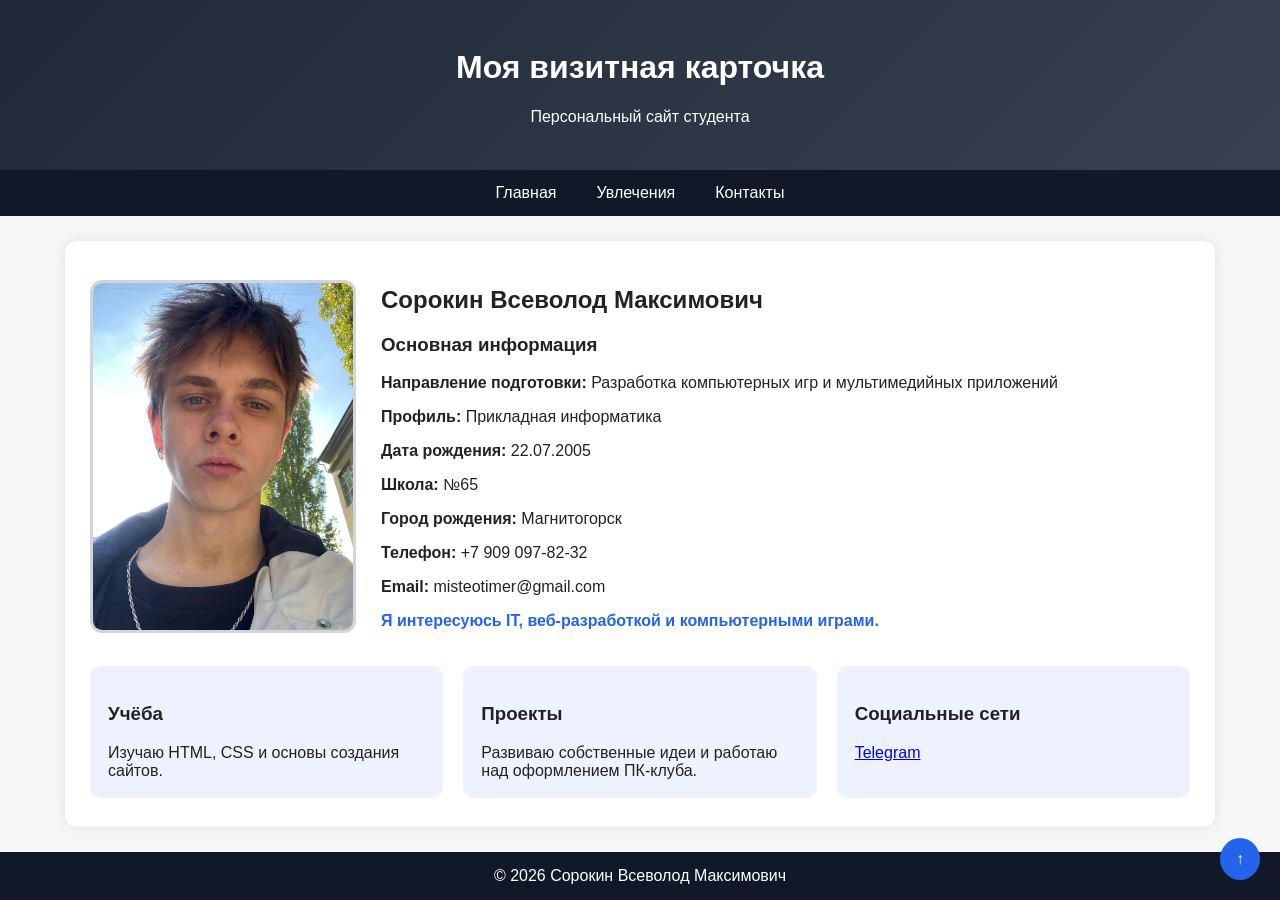
<file: index.html>
<!DOCTYPE html>
<html lang="ru">
<head>
    <meta charset="UTF-8">
    <meta name="description" content="Главная страница сайта-визитки Сорокина Всеволода Максимовича">
    <meta name="keywords" content="визитная карточка, Сорокин Всеволод, студент, контакты, сайт">
    <meta name="viewport" content="width=device-width, initial-scale=1.0">
    <title>Моя визитная карточка</title>
    <link rel="icon" href="Images/icon.png" type="image/png">
    <link rel="stylesheet" href="styles.css">
    <style>
        .important-text {
            color: #2563eb;
            font-weight: bold;
        }
    </style>
</head>
<body id="top">
<div class="site-wrapper">


    <header>
        <h1 class="animated-title">Моя визитная карточка</h1>
        <p>Персональный сайт студента</p>
    </header>


    <nav>
        <a href="index.html">Главная</a>
        <a href="Interests.html">Увлечения</a>
        <a href="Contacts.html">Контакты</a>
    </nav>


    <main>
        <section class="profile-flex">
            <img class="photo" src="Images/photo.jpg" alt="Фотография Сорокина Всеволода">

            <div id="main-info">
                <h2>Сорокин Всеволод Максимович</h2>
                <h3>Основная информация</h3>

                <p><b>Направление подготовки:</b> Разработка компьютерных игр и мультимедийных приложений</p>
                <p><b>Профиль:</b> Прикладная информатика</p>
                <p><b>Дата рождения:</b> 22.07.2005</p>
                <p><b>Школа:</b> №65</p>
                <p><b>Город рождения:</b> Магнитогорск</p>
                <p><b>Телефон:</b> +7 909 097-82-32</p>
                <p><b>Email:</b> misteotimer@gmail.com</p>
                <p class="important-text">Я интересуюсь IT, веб-разработкой и компьютерными играми.</p>
            </div>
        </section>

        <section class="cards-flex">
            <div class="card">
                <h3>Учёба</h3>
                <p>Изучаю HTML, CSS и основы создания сайтов.</p>
            </div>
            <div class="card">
                <h3>Проекты</h3>
                <p>Развиваю собственные идеи и работаю над оформлением ПК-клуба.</p>
            </div>
            <div class="card">
                <h3>Социальные сети</h3>
                <p><a href="https://t.me/sorokin_vs" target="_blank" rel="noopener">Telegram</a></p>
            </div>
        </section>
    </main>

    
    <footer>
        <p style="margin: 0;">© 2026 Сорокин Всеволод Максимович</p>
    </footer>

</div>

<a id="top-button" href="#top">↑</a>
</body>
</html>
</file>
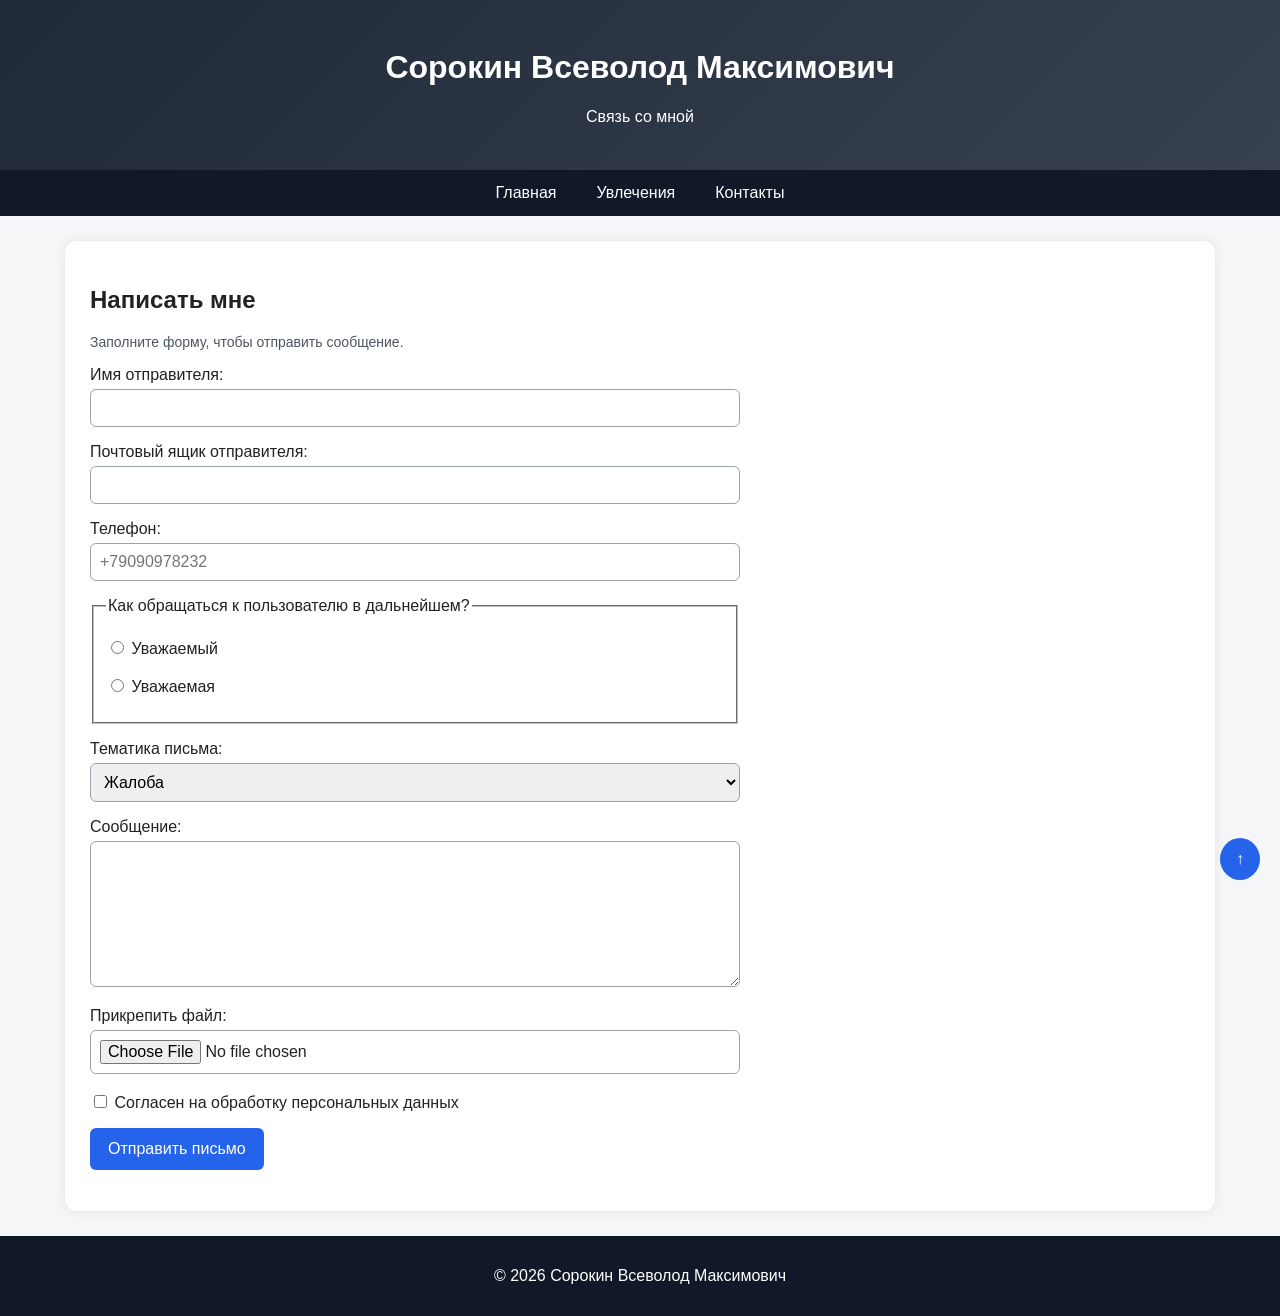
<file: Contacts.html>
<!DOCTYPE html>
<html lang="ru">
<head>
    <meta charset="UTF-8">
    <meta name="description" content="Страница контактов и форма обратной связи">
    <meta name="keywords" content="контакты, форма, письмо, Сорокин Всеволод">
    <meta name="viewport" content="width=device-width, initial-scale=1.0">
    <title>Контакты</title>
    <link rel="icon" href="Images/icon.png" type="image/png">
    <link rel="stylesheet" href="styles.css">
    <style>
        .form-note {
            color: #4b5563;
            font-size: 14px;
        }
    </style>
</head>
<body id="top">
<div class="site-wrapper">

    <!-- Шапка страницы контактов -->
    <header>
        <h1>Сорокин Всеволод Максимович</h1>
        <p>Связь со мной</p>
    </header>

    <!-- Меню сайта -->
    <nav>
        <a href="index.html">Главная</a>
        <a href="Interests.html">Увлечения</a>
        <a href="Contacts.html">Контакты</a>
    </nav>

    <!-- Основной контент страницы контактов -->
    <main>
        <h2>Написать мне</h2>
        <p class="form-note">Заполните форму, чтобы отправить сообщение.</p>

        <form action="#" method="post" enctype="multipart/form-data">
            <p>
                <label for="name">Имя отправителя:</label><br>
                <input type="text" id="name" name="name" required>
            </p>

            <p>
                <label for="email">Почтовый ящик отправителя:</label><br>
                <input type="email" id="email" name="email" required>
            </p>

            <p>
                <label for="phone">Телефон:</label><br>
                <input type="tel" id="phone" name="phone" pattern="\+7[0-9]{10}" placeholder="+79090978232">
            </p>

            <fieldset>
                <legend>Как обращаться к пользователю в дальнейшем?</legend>

                <p>
                    <input type="radio" id="male" name="appeal" value="Уважаемый">
                    <label for="male">Уважаемый</label>
                </p>

                <p>
                    <input type="radio" id="female" name="appeal" value="Уважаемая">
                    <label for="female">Уважаемая</label>
                </p>
            </fieldset>

            <p>
                <label for="topic">Тематика письма:</label><br>
                <select id="topic" name="topic">
                    <option value="complaint">Жалоба</option>
                    <option value="offer">Предложение</option>
                    <option value="friendship">Дружба</option>
                    <option value="project">Совместный проект</option>
                    <option value="other">Другое</option>
                </select>
            </p>

            <p>
                <label for="message">Сообщение:</label><br>
                <textarea id="message" name="message" rows="7" cols="40" required></textarea>
            </p>

            <p>
                <label for="file">Прикрепить файл:</label><br>
                <input type="file" id="file" name="file">
            </p>

            <p>
                <input type="checkbox" id="agree" name="agree" required>
                <label for="agree">Согласен на обработку персональных данных</label>
            </p>

            <p>
                <button type="submit">Отправить письмо</button>
            </p>
        </form>
    </main>

    <!-- Подвал сайта -->
    <footer>
        <p>© 2026 Сорокин Всеволод Максимович</p>
    </footer>

</div>

<a id="top-button" href="#top">↑</a>
</body>
</html>
</file>
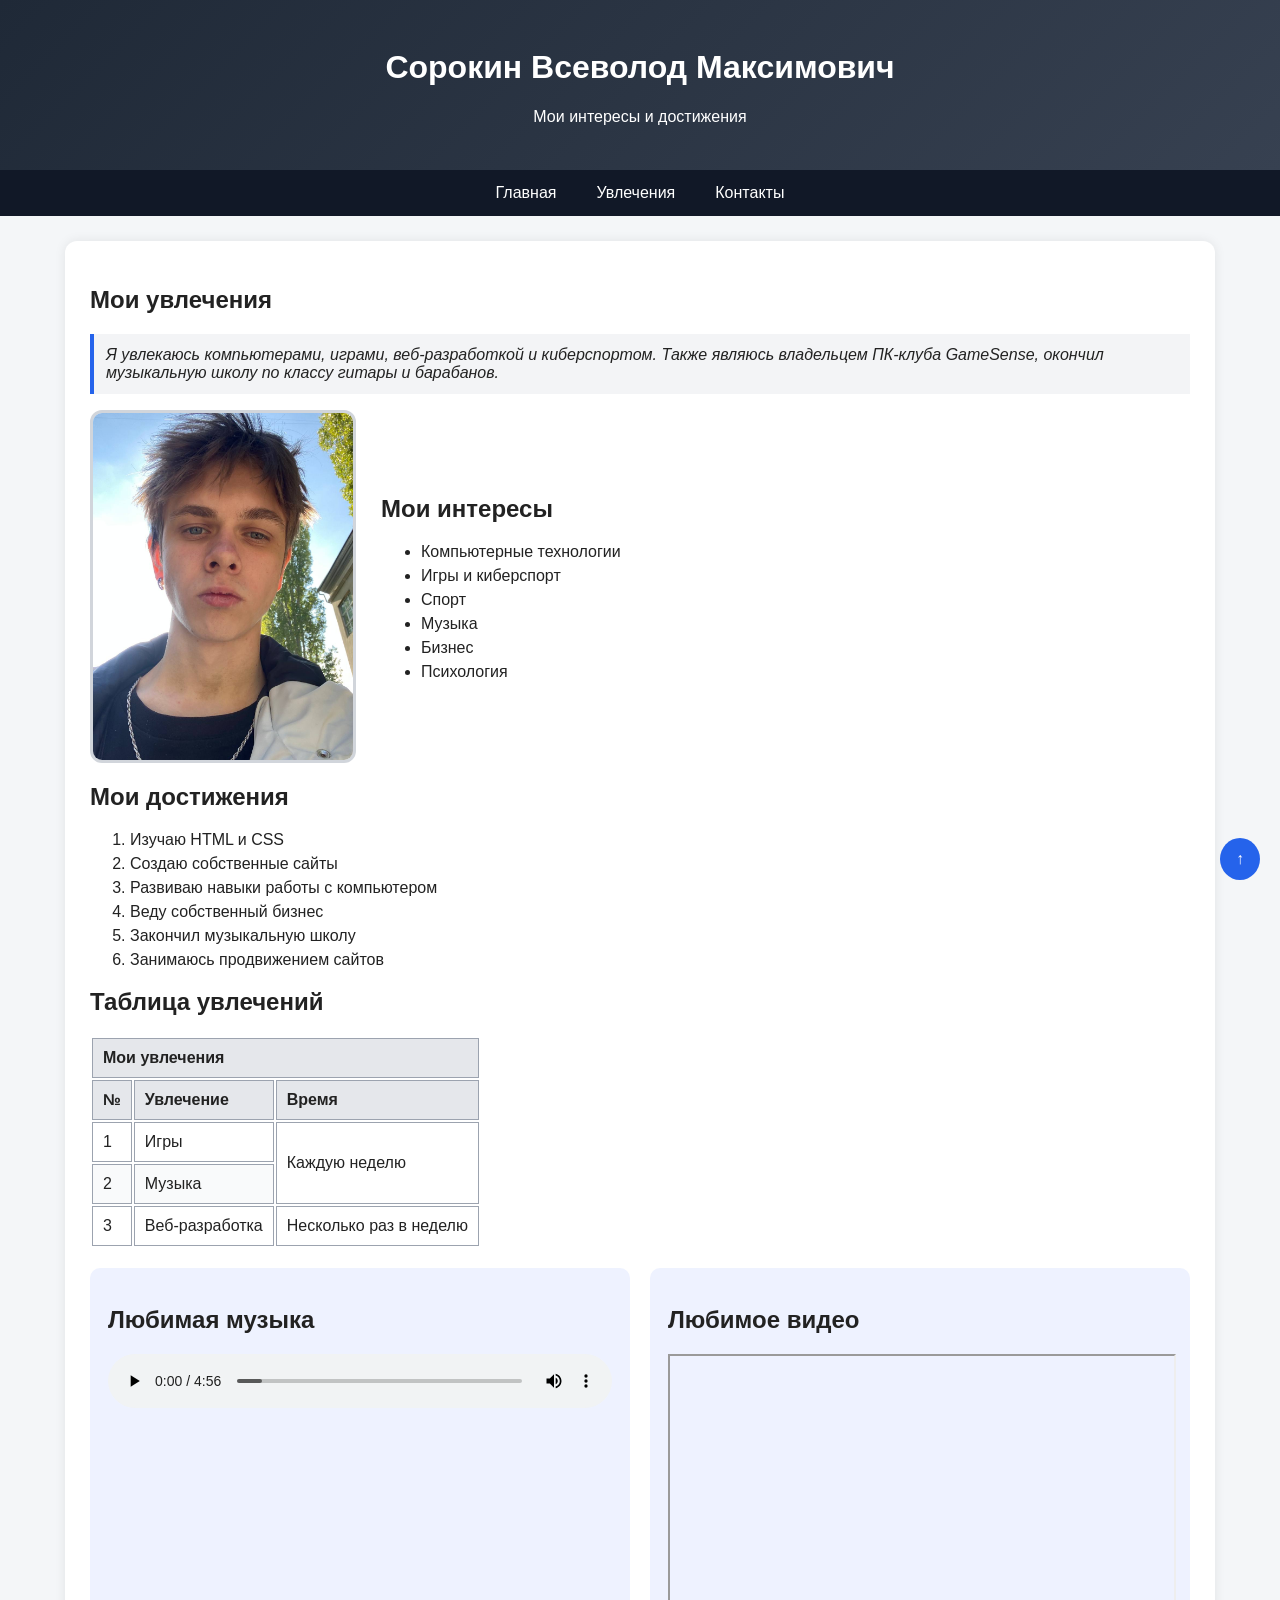
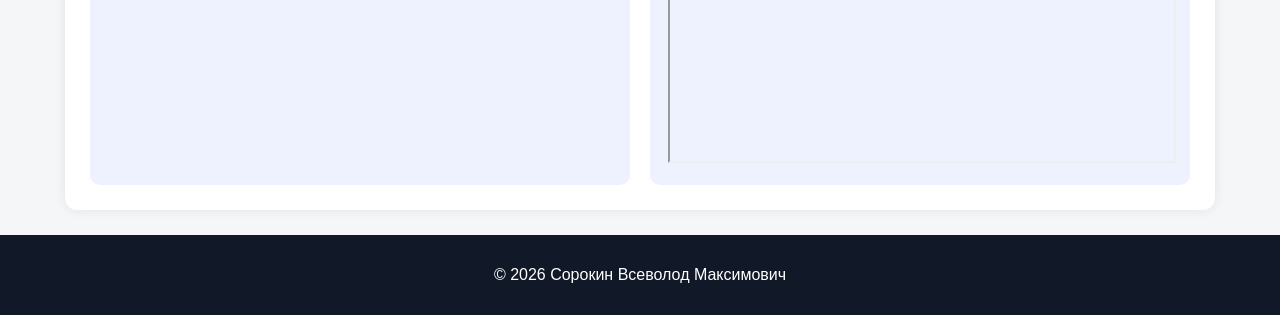
<file: Interests.html>
<!DOCTYPE html>
<html lang="ru">
<head>
    <meta charset="UTF-8">
    <meta name="description" content="Увлечения, интересы, достижения, музыка и видео Сорокина Всеволода">
    <meta name="keywords" content="увлечения, интересы, хобби, музыка, видео, Сорокин">
    <meta name="viewport" content="width=device-width, initial-scale=1.0">
    <title>Мои увлечения</title>
    <link rel="icon" href="Images/icon.png" type="image/png">
    <link rel="stylesheet" href="styles.css">
    <style>
        .quote {
            background-color: #f3f4f6;
            padding: 12px;
            border-left: 4px solid #2563eb;
        }
    </style>
</head>
<body id="top">
<div class="site-wrapper">


    <header>
        <h1>Сорокин Всеволод Максимович</h1>
        <p>Мои интересы и достижения</p>
    </header>


    <nav>
        <a href="index.html">Главная</a>
        <a href="Interests.html">Увлечения</a>
        <a href="Contacts.html">Контакты</a>
    </nav>


    <main>
        <h2>Мои увлечения</h2>

        <p class="quote">
            <i>Я увлекаюсь компьютерами, играми, веб-разработкой и киберспортом. Также являюсь владельцем ПК-клуба GameSense, окончил музыкальную школу по классу гитары и барабанов.</i>
        </p>

        <div class="profile-flex">
            <img class="photo" src="Images/photo.jpg" alt="Фотография на странице увлечений">

            <div>
                <h2>Мои интересы</h2>
                <ul>
                    <li>Компьютерные технологии</li>
                    <li>Игры и киберспорт</li>
                    <li>Спорт</li>
                    <li>Музыка</li>
                    <li>Бизнес</li>
                    <li>Психология</li>
                </ul>
            </div>
        </div>

        <h2>Мои достижения</h2>
        <ol>
            <li>Изучаю HTML и CSS</li>
            <li>Создаю собственные сайты</li>
            <li>Развиваю навыки работы с компьютером</li>
            <li>Веду собственный бизнес</li>
            <li>Закончил музыкальную школу</li>
            <li>Занимаюсь продвижением сайтов</li>
        </ol>

        <h2>Таблица увлечений</h2>
        <table>
            <tr>
                <th colspan="3">Мои увлечения</th>
            </tr>
            <tr>
                <th>№</th>
                <th>Увлечение</th>
                <th>Время</th>
            </tr>
            <tr>
                <td>1</td>
                <td>Игры</td>
                <td rowspan="2">Каждую неделю</td>
            </tr>
            <tr>
                <td>2</td>
                <td>Музыка</td>
            </tr>
            <tr>
                <td>3</td>
                <td>Веб-разработка</td>
                <td>Несколько раз в неделю</td>
            </tr>
        </table>

        <div class="cards-flex">
            <section class="card">
                <h2>Любимая музыка</h2>
                <audio controls>
                    <source src="Images/music.mp3" type="audio/mpeg">
                    Ваш браузер не поддерживает аудио.
                </audio>
            </section>

            <section class="card">
                <h2>Любимое видео</h2>
                <iframe width="720" height="405" src="https://rutube.ru/play/embed/8d629ca3c66342295b2958d4e7b268ad" title="Любимое видео" allow="clipboard-write; autoplay; fullscreen" allowfullscreen></iframe>
            </section>
        </div>
    </main>


    <footer>
        <p>© 2026 Сорокин Всеволод Максимович</p>
    </footer>

</div>

<a id="top-button" href="#top">↑</a>
</body>
</html>
</file>
<file: styles.css>
body {
    margin: 0;
    font-family: Arial, sans-serif;
    background: #f4f6f8;
    color: #222;
}

.site-wrapper {
    min-height: 100vh;
    display: grid;
    grid-template-rows: auto auto 1fr auto;
}

header {
    background: linear-gradient(135deg, #1f2937, #374151);
    color: white;
    padding: 28px 20px;
    text-align: center;
}

.animated-title {
    animation: fadeIn 2s ease;
}

@keyframes fadeIn {
    from {
        opacity: 0;
        transform: translateY(-15px);
    }

    to {
        opacity: 1;
        transform: translateY(0);
    }
}


nav {
    background-color: #111827;
    display: flex;
    justify-content: center;
    flex-wrap: wrap;
}


nav a {
    color: white;
    text-decoration: none;
    padding: 14px 20px;
}

nav a:hover {
    background-color: #4b5563;
}


main {
    width: 90%;
    max-width: 1100px;
    margin: 25px auto;
    background-color: white;
    padding: 25px;
    border-radius: 12px;
    box-shadow: 0 0 12px rgba(0, 0, 0, 0.08);
}


footer {
    background-color: #111827;
    color: white;
    text-align: center;
    padding: 15px;
}


.profile-flex {
    display: flex;
    gap: 25px;
    align-items: center;
    flex-wrap: wrap;
}


.cards-flex {
    display: flex;
    gap: 20px;
    justify-content: space-between;
    flex-wrap: wrap;
    margin-top: 20px;
}

.card {
    background-color: #eef2ff;
    padding: 18px;
    border-radius: 10px;
    flex: 1 1 250px;
}


.photo {
    width: 260px;
    max-width: 100%;
    border-radius: 12px;
    border: 3px solid #d1d5db;
}

#Идентификатор
#main-info {
    line-height: 1.7;
}

#Таблица
table {
    width: 100%;
    border-collapse: collapse;
    margin: 20px 0;
}

th,
td {
    border: 1px solid #9ca3af;
    padding: 10px;
    text-align: left;
}

th {
    background-color: #e5e7eb;
}

tr:nth-child(even) {
    background-color: #f9fafb;
}

#Списки
ul {
    list-style-type: square;
}

ol {
    list-style-type: decimal;
}

li {
    margin: 6px 0;
}


form {
    max-width: 650px;
}

input,
textarea,
select,
button {
    font-family: Arial, sans-serif;
    font-size: 16px;
}

input,
textarea,
select {
    width: 100%;
    box-sizing: border-box;
    padding: 9px;
    margin-top: 5px;
    border: 1px solid #9ca3af;
    border-radius: 6px;
}


input[type="radio"],
input[type="checkbox"] {
    width: auto;
}

button {
    background-color: #2563eb;
    color: white;
    border: none;
    padding: 12px 18px;
    border-radius: 6px;
    cursor: pointer;
}

button:hover {
    background-color: #1d4ed8;
}


#top-button {
    position: fixed;
    right: 20px;
    bottom: 20px;
    background-color: #2563eb;
    color: white;
    padding: 12px 16px;
    border-radius: 50%;
    text-decoration: none;
    font-weight: bold;
}


iframe,
video {
    max-width: 100%;
}

audio {
    width: 100%;
}


.card p {
    margin-bottom: 0;
}
</file>
